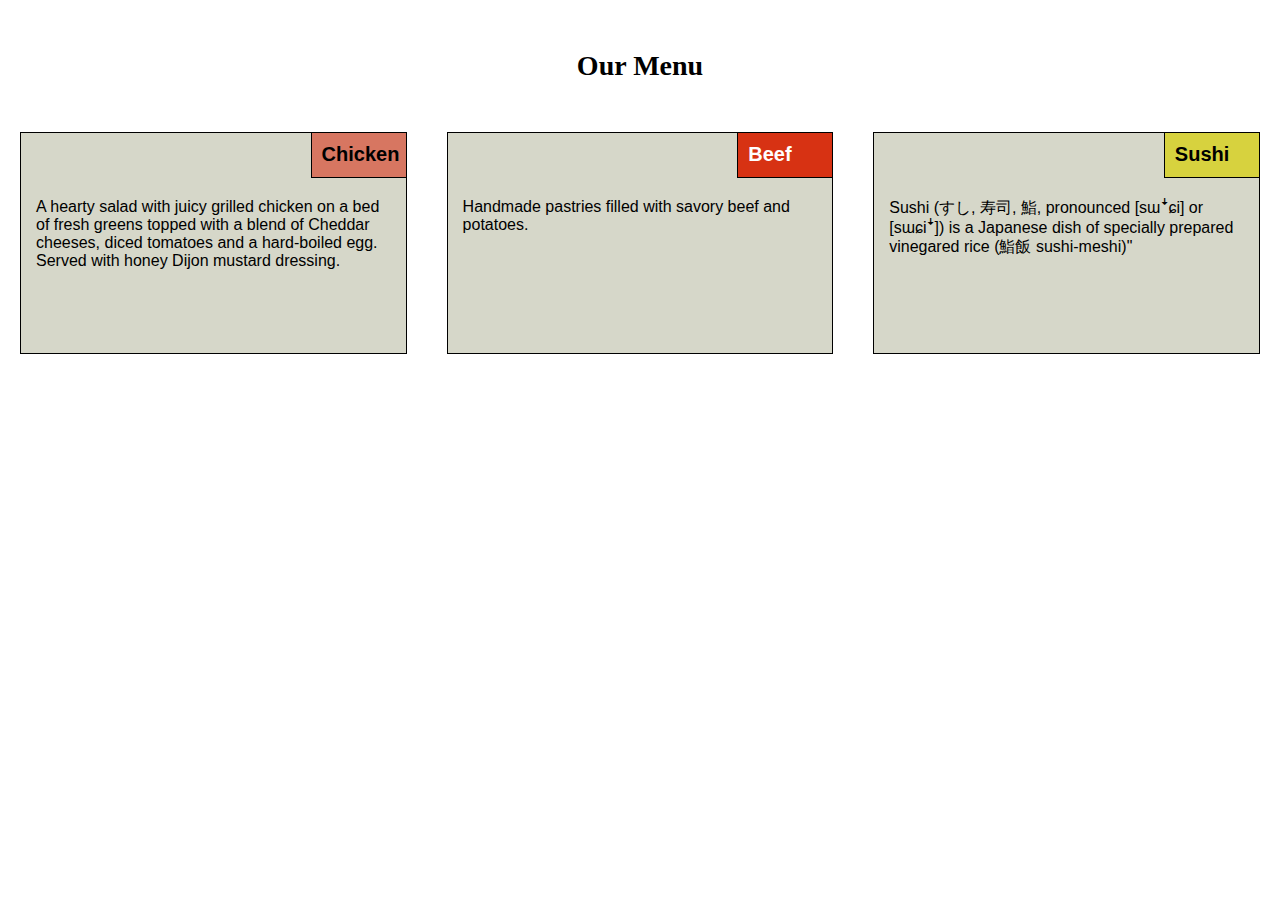
<file: site/module2-solution/index.html>
<!DOCTYPE html>
<html>
<head>
	<meta charset="utf-8">
	<meta name="viewport" content="width=device-width, initial-scale=1">
	<title>module 2 solution</title>
	<link rel="stylesheet" href="css/mod2.css">

</head>
<body>
<h1>Our Menu</h1>

<div class="col-lg-4 col-md-6">
	<div id="container">
	<p class = "menuCategory" id="chicken">Chicken</p>
	<p class = "menuDetails" >A hearty salad with juicy grilled chicken on a bed of fresh greens topped with a blend of Cheddar cheeses, diced tomatoes and a hard-boiled egg. Served with honey Dijon mustard dressing.</p>
	</div>
</div>
<div class="col-lg-4 col-md-6">
	<div id="container">
		<p class = "menuCategory" id="beef">Beef</p>
		<p class = "menuDetails">Handmade pastries filled with savory beef and potatoes.</p>
	</div>
</div>
<div class="col-lg-4 col-md-12">
	<div id="container">
		<p class = "menuCategory" id="sushi">Sushi</p>
		<p class = "menuDetails">Sushi (すし, 寿司, 鮨, pronounced [sɯꜜɕi] or [sɯɕiꜜ]) is a Japanese dish of specially prepared vinegared rice (鮨飯 sushi-meshi)"</p>
	</div> 
</div>
</body>
</html>
</file>
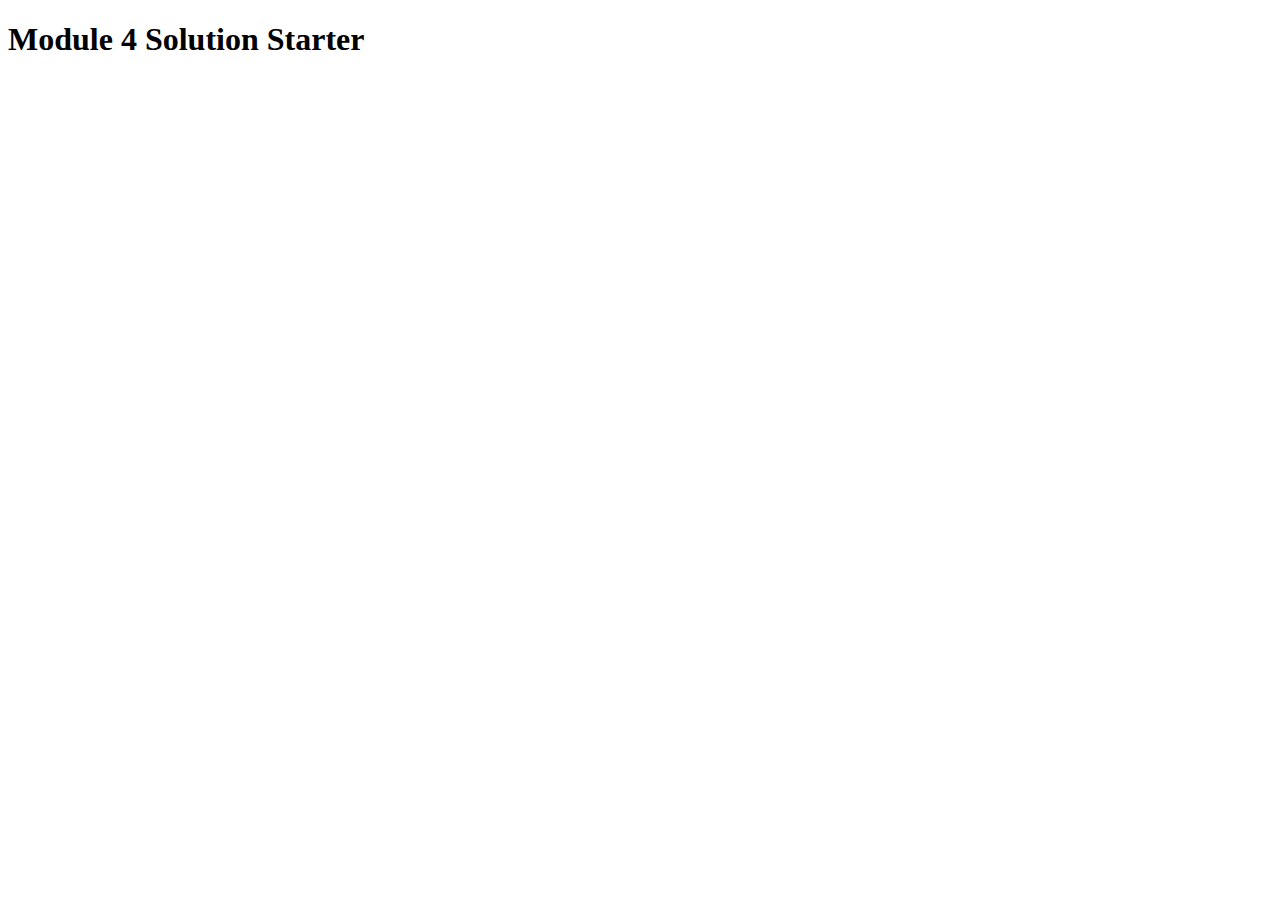
<file: site/module4-solution/index.html>
<!DOCTYPE html>
<html>
<head>
  <meta charset="utf-8">
  <title>Module 4 Solution Starter</title>
  <script>
    var names = []; // DO NOT REMOVE
  </script>
  <script src="SpeakHello.js"></script>
  <script src="SpeakGoodBye.js"></script>
  <script src="script.js"></script>
</head>
<body>
  <h1>Module 4 Solution Starter</h1>
</body>
</html>
</file>
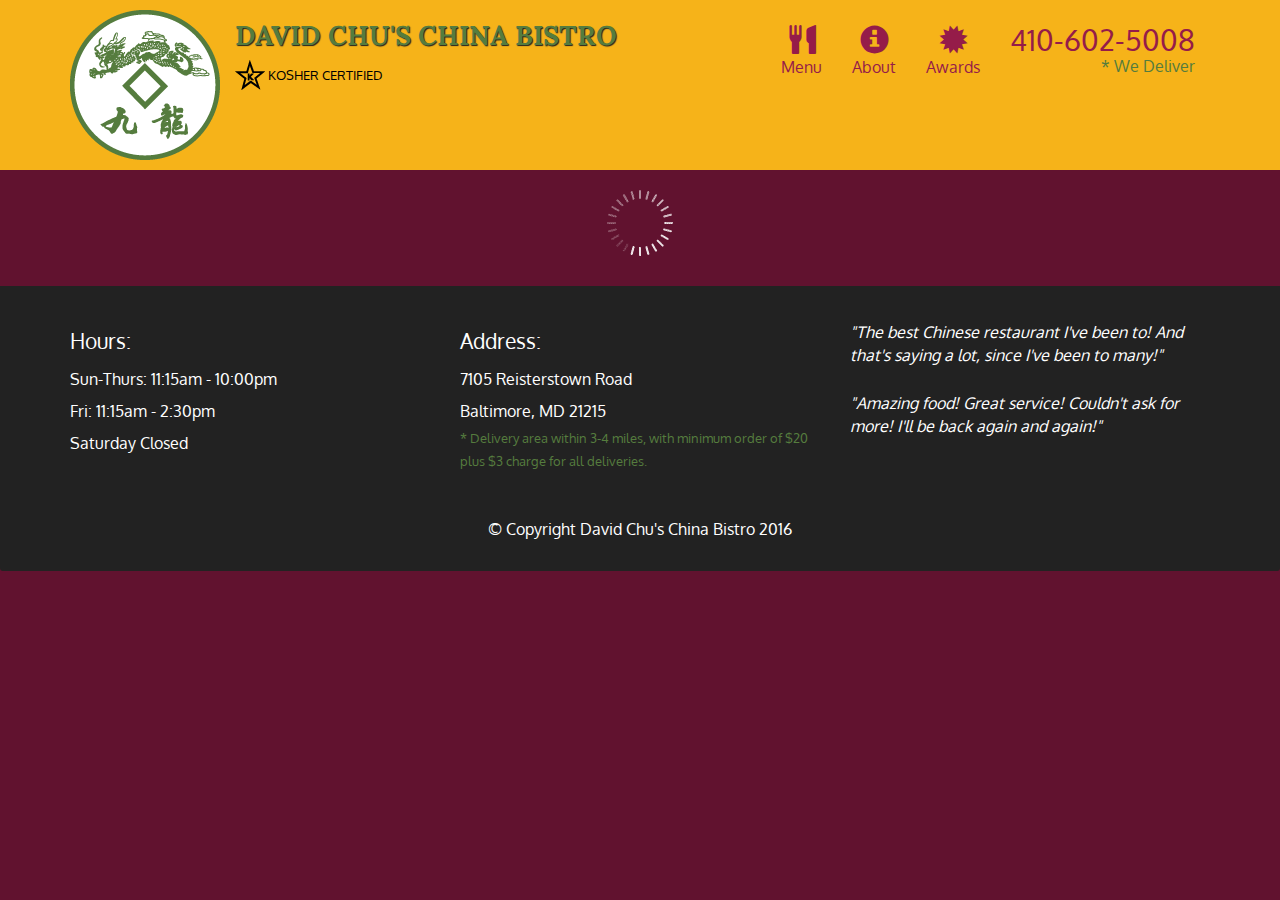
<file: site/module5-solution/index.html>
<!doctype html>
<html lang="en">
  <head>
    <meta charset="utf-8">
    <meta http-equiv="X-UA-Compatible" content="IE=edge">
    <meta name="viewport" content="width=device-width, initial-scale=1">
    <title>David Chu's China Bistro</title>
    <link rel="stylesheet" href="css/bootstrap.min.css">
    <link rel="stylesheet" href="css/styles.css">
    <link href='https://fonts.googleapis.com/css?family=Oxygen:400,300,700' rel='stylesheet' type='text/css'>
    <link href='https://fonts.googleapis.com/css?family=Lora' rel='stylesheet' type='text/css'>
  </head>
<body>
  <header>
    <nav id="header-nav" class="navbar navbar-default">
      <div class="container">
        <div class="navbar-header">
          <a href="index.html" class="pull-left visible-md visible-lg">
            <div id="logo-img" alt="Logo image"></div>
          </a>

          <div class="navbar-brand">
            <a href="index.html"><h1>David Chu's China Bistro</h1></a>
            <p>
              <img src="images/star-k-logo.png" alt="Kosher certification">
              <span>Kosher Certified</span>
            </p>
          </div>

          <button id="navbarToggle" type="button" class="navbar-toggle collapsed" data-toggle="collapse" data-target="#collapsable-nav" aria-expanded="false">
            <span class="sr-only">Toggle navigation</span>
            <span class="icon-bar"></span>
            <span class="icon-bar"></span>
            <span class="icon-bar"></span>
          </button>
        </div>
        
        <div id="collapsable-nav" class="collapse navbar-collapse">
           <ul id="nav-list" class="nav navbar-nav navbar-right">
            <li id="navHomeButton" class="visible-xs active">
              <a href="index.html">
                <span class="glyphicon glyphicon-home"></span> Home</a>
            </li>
            <li id="navMenuButton">
              <a href="#" onclick="$dc.loadMenuCategories();">
                <span class="glyphicon glyphicon-cutlery"></span><br class="hidden-xs"> Menu</a>
            </li>
            <li>
              <a href="#">
                <span class="glyphicon glyphicon-info-sign"></span><br class="hidden-xs"> About</a>
            </li>
            <li>
              <a href="#">
                <span class="glyphicon glyphicon-certificate"></span><br class="hidden-xs"> Awards</a>
            </li>
            <li id="phone" class="hidden-xs">
              <a href="tel:410-602-5008">
                <span>410-602-5008</span></a><div>* We Deliver</div>
            </li>
          </ul><!-- #nav-list -->
        </div><!-- .collapse .navbar-collapse -->
      </div><!-- .container -->
    </nav><!-- #header-nav -->
  </header>

  <div id="call-btn" class="visible-xs">
    <a class="btn" href="tel:410-602-5008">
    <span class="glyphicon glyphicon-earphone"></span>
    410-602-5008
    </a>
  </div>
  <div id="xs-deliver" class="text-center visible-xs">* We Deliver</div>

  <div id="main-content" class="container"></div>

  <footer class="panel-footer">
    <div class="container">
      <div class="row">
        <section id="hours" class="col-sm-4">
          <span>Hours:</span><br>
          Sun-Thurs: 11:15am - 10:00pm<br>
          Fri: 11:15am - 2:30pm<br>
          Saturday Closed
          <hr class="visible-xs">
        </section>
        <section id="address" class="col-sm-4">
          <span>Address:</span><br>
          7105 Reisterstown Road<br>
          Baltimore, MD 21215
          <p>* Delivery area within 3-4 miles, with minimum order of $20 plus $3 charge for all deliveries.</p>
          <hr class="visible-xs">
        </section>
        <section id="testimonials" class="col-sm-4">
          <p>"The best Chinese restaurant I've been to! And that's saying a lot, since I've been to many!"</p>
          <p>"Amazing food! Great service! Couldn't ask for more! I'll be back again and again!"</p>
        </section>
      </div>
      <div class="text-center">&copy; Copyright David Chu's China Bistro 2016</div>
    </div>
  </footer>

  <!-- jQuery (Bootstrap JS plugins depend on it) -->
  <script src="js/jquery-2.1.4.min.js"></script>
  <script src="js/bootstrap.min.js"></script>
  <script src="js/ajax-utils.js"></script>
  <script src="js/script.js"></script>
</body>
</html>
</file>
<file: site/module2-solution/css/mod2.css>
/* Simple Responsive Framework. */
.row {
  width: 100%;
}

/********** Base styles **********/
* {
  box-sizing: border-box;
  margin: 0;
  padding: 0;
  font-family: Bookman;
}


div#container {
  position: relative;
  background-color: #D6D7C9;
  border: 1px solid black;
  margin: 20px;
  padding: 5px;
  }

h1{
  text-align: center;
  margin-top: 50px;
  margin-bottom: 30px;
  font-size: 175%;
  font-weight: bold;
}
p.menuCategory {
  position: absolute;
  top: 0px;
  right: 0px;
  border-left: 1px solid black;
  border-bottom: 1px solid black;
  padding: 10px;
  height: 45px;
  width: 95px;
  font-family: Helvetica;
  font-size: 125%;
  font-weight: bold;
}

#chicken{
   background-color: #D77661;
   color:black;
}


#beef{
   background-color: #D73213;
   color:white;
}

#sushi{
   background-color: #D7D23E;
   color:black;
}

p.menuDetails {
  
  padding: 10px;
  height: 160px;
  margin-top: 50px;
  font-family: Helvetica;
  color: black;
}

/********** Large devices only **********/
@media (min-width: 992px) {
  .col-lg-1, .col-lg-2, .col-lg-3, .col-lg-4, .col-lg-5, .col-lg-6, .col-lg-7, .col-lg-8, .col-lg-9, .col-lg-10, .col-lg-11, .col-lg-12 {
    float: left;
    
  }
  .col-lg-1 {
    width: 8.33%;
  }
  .col-lg-2 {
    width: 16.66%;
  }
  .col-lg-3 {
    width: 25%;
  }
  .col-lg-4 {
    width: 33.33%;
  }
  .col-lg-5 {
    width: 41.66%;
  }
  .col-lg-6 {
    width: 50%;
  }
  .col-lg-7 {
    width: 58.33%;
  }
  .col-lg-8 {
    width: 66.66%;
  }
  .col-lg-9 {
    width: 74.99%;
  }
  .col-lg-10 {
    width: 83.33%;
  }
  .col-lg-11 {
    width: 91.66%;
  }
  .col-lg-12 {
    width: 100%;
  }
}

/********** Medium devices only **********/
@media (min-width: 768px) and (max-width: 991px) {
  .col-md-1, .col-md-2, .col-md-3, .col-md-4, .col-md-5, .col-md-6, .col-md-7, .col-md-8, .col-md-9, .col-md-10, .col-md-11, .col-md-12 {
    float: left;
    
  }
  .col-md-1 {
    width: 8.33%;
  }
  .col-md-2 {
    width: 16.66%;
  }
  .col-md-3 {
    width: 25%;
  }
  .col-md-4 {
    width: 33.33%;
  }
  .col-md-5 {
    width: 41.66%;
  }
  .col-md-6 {
    width: 50%;
  }
  .col-md-7 {
    width: 58.33%;
  }
  .col-md-8 {
    width: 66.66%;
  }
  .col-md-9 {
    width: 74.99%;
  }
  .col-md-10 {
    width: 83.33%;
  }
  .col-md-11 {
    width: 91.66%;
  }
  .col-md-12 {
    width: 100%;
  }
}
</file>
<file: site/module5-solution/css/styles.css>
body {
  font-size: 16px;
  color: #fff;
  background-color: #61122f;
  font-family: 'Oxygen', sans-serif;
}

/** HEADER **/
#header-nav {
  background-color: #f6b319;
  border-radius: 0;
  border: 0;
}

#logo-img {
  background: url('../images/restaurant-logo_large.png') no-repeat;
  width: 150px;
  height: 150px;
  margin: 10px 15px 10px 0;
}

.navbar-brand {
  padding-top: 25px;
}
.navbar-brand h1 { /* Restaurant name */
  font-family: 'Lora', serif;
  color: #557c3e;
  font-size: 1.5em;
  text-transform: uppercase;
  font-weight: bold;
  text-shadow: 1px 1px 1px #222;
  margin-top: 0;
  margin-bottom: 0;
  line-height: .75;
}
.navbar-brand a:hover, .navbar-brand a:focus {
  text-decoration: none;
}
.navbar-brand p { /* Kosher cert */
  color: #000;
  text-transform: uppercase;
  font-size: .7em;
  margin-top: 15px;
}
.navbar-brand p span { /* Star-K */
  vertical-align: middle;
}

#nav-list {
  margin-top: 10px;
}
#nav-list a {
  color: #951C49;
  text-align: center;
}
#nav-list a:hover {
  background: #E7E7E7;
}
#nav-list a span {
  font-size: 1.8em;
}

#phone {
  margin-top: 5px;
}
#phone a { /* Phone number */
  text-align: right;
  padding-bottom: 0;
}
#phone div { /* We Deliver */
  color: #557c3e;
  text-align: right;
  padding-right: 15px;
}

.navbar-header button.navbar-toggle, .navbar-header .icon-bar {
  border: 1px solid #61122f;
}
.navbar-header button.navbar-toggle {
  clear: both;
  margin-top: -30px;
}
/* END HEADER */

/* FOOTER */
.panel-footer {
  margin-top: 30px;
  padding-top: 35px;
  padding-bottom: 30px;
  background-color: #222;
  border-top: 0;
}
.panel-footer div.row {
  margin-bottom: 35px;
}
#hours, #address {
  line-height: 2;
}
#hours > span, #address > span {
  font-size: 1.3em;
}
#address p {
  color: #557c3e;
  font-size: .8em;
  line-height: 1.8;
}
#testimonials {
  font-style: italic;
}
#testimonials p:nth-child(2) {
  margin-top: 25px;
}
/* END FOOTER */



/* HOME PAGE */
.container .jumbotron {
  box-shadow: 0 0 50px #3F0C1F;
  border: 2px solid #3F0C1F;
}

#menu-tile, #specials-tile, #map-tile {
  height: 250px;
  width: 100%;
  margin-bottom: 15px;
  position: relative;
  border: 2px solid #3F0C1F;
  overflow: hidden;
}
#menu-tile:hover, #specials-tile:hover, #map-tile:hover {
  box-shadow: 0 1px 5px 1px #cccccc;
}
#menu-tile {
  background: url('../images/menu-tile.jpg') no-repeat;
  background-position: center;
}
#specials-tile {
  background: url('../images/specials-tile.jpg') no-repeat;
  background-position: center;
}
#menu-tile span, #specials-tile span, #map-tile span {
  position: absolute;
  bottom: 0;
  right: 0;
  width: 100%;
  text-align: center;
  font-size: 1.6em;
  text-transform: uppercase;
  background-color: #000;
  color: #fff;
  opacity: .8;
}
/* END HOME PAGE */

/* MENU CATEGORIES PAGE */
.category-tile { 
  position: relative;
  border: 2px solid #3F0C1F;
  overflow: hidden;
  width: 200px;
  height: 200px;
  margin: 0 auto 15px;
}
.category-tile span {
  position: absolute;
  bottom: 0;
  right: 0;
  width: 100%;
  text-align: center;
  font-size: 1.2em;
  text-transform: uppercase;
  background-color: #000;
  color: #fff;
  opacity: .8;
}
.category-tile:hover {
  box-shadow: 0 1px 5px 1px #cccccc;
}

#menu-categories-title + div {
  margin-bottom: 50px;
}
/* END MENU CATEGORIES PAGE */

/* SINGLE CATEGORY PAGE */
.menu-item-tile {
  margin-bottom: 25px;
}
.menu-item-tile hr {
  width: 80%;
}
.menu-item-tile .menu-item-price {
  font-size: 1.1em;
  text-align: right;
  margin-top: -15px;
  margin-right: -15px;
}
.menu-item-tile .menu-item-price span {
  font-size: .6em;
}
.menu-item-photo {
  position: relative;
  border: 2px solid #3F0C1F; 
  overflow: hidden;
  padding: 0;
  margin-right: -15px;
  margin-left: auto;
  margin-bottom: 20px;
  max-width: 250px;
}
.menu-item-photo div {
  position: absolute;
  bottom: 0;
  right: 0;
  width: 80px;
  background-color: #557c3e;
  text-align: center;
}
.menu-item-description {
  padding-right: 30px;
}
h3.menu-item-title {
  margin: 0 0 10px;
}
.menu-item-details {
  font-size: .9em;
  font-style: italic;
}
/* END SINGLE CATEGORY PAGE */


/********** Large devices only **********/
@media (min-width: 1200px) {
  .container .jumbotron {
    background: url('../images/jumbotron_1200.jpg') no-repeat;
    height: 675px;
  }
}

/********** Medium devices only **********/
@media (min-width: 992px) and (max-width: 1199px) {
  /* Header */
  #logo-img {
    background: url('../images/restaurant-logo_medium.png') no-repeat;
    width: 100px;
    height: 100px;
    margin: 5px 5px 5px 0;
  }
  /* End Header */

  /* Home Page */
  .container .jumbotron {
    background: url('../images/jumbotron_992.jpg') no-repeat;
    height: 558px;
  }
  /* End Home Page */
}

/********** Small devices only **********/
@media (min-width: 768px) and (max-width: 991px) {
  /* Home Page */
  .container .jumbotron {
    background: url('../images/jumbotron_768.jpg') no-repeat;
    height: 432px;
  }
  /* End Home Page */
}

/********** Extra small devices only **********/
@media (max-width: 767px) {
  /* Header */
  .navbar-brand {
    padding-top: 10px;
    height: 80px;
  }
  .navbar-brand h1 { /* Restaurant name */
    padding-top: 10px;
    font-size: 5vw; /* 1vw = 1% of viewport width */
  }
  .navbar-brand p { /* Kosher cert */
    font-size: .6em;
    margin-top: 12px;
  }
  .navbar-brand p img { /* Star-K */
    height: 20px;
  }

  #collapsable-nav a { /* Collapsed nav menu text */
    font-size: 1.2em;
  }
  #collapsable-nav a span { /* Collapsed nav menu glyph */
    font-size: 1em;
    margin-right: 5px;
  }

  #call-btn > a {
    font-size: 1.5em;
    display: block;
    margin: 0 20px;
    padding: 10px;
    border: 2px solid #fff;
    background-color: #f6b319;
    color: #951c49;
  }
  #xs-deliver {
    margin-top: 5px;
    font-size: .7em;
    letter-spacing: .1em;
    text-transform: uppercase;
  }
  /* End Header */

  /* Footer */
  .panel-footer section {
    margin-bottom: 30px;
    text-align: center;
  }
  .panel-footer section:nth-child(3) {
    margin-bottom: 0; /* margin already exists on the whole row */
  }
  .panel-footer section hr {
    width: 50%;
  }
  /* End Footer */

  /* Home Page */
  .container .jumbotron {
    margin-top: 30px;
    padding: 0;
  }
  #menu-tile, #specials-tile {
    width: 360px;
    margin: 0 auto 15px;
  }

  .menu-item-photo {
    margin-right: auto;
  }
  .menu-item-tile .menu-item-price {
    text-align: center;
  }
  .menu-item-description {
    text-align: center;;
  }
}


/********** Super extra small devices Only :-) (e.g., iPhone 4) **********/
@media (max-width: 479px) {
  /* Header */
  .navbar-brand h1 { /* Restaurant name */
    padding-top: 5px;
    font-size: 6vw;
  }
  /* End Header */
  
  /* Home page */
  #menu-tile, #specials-tile {
    width: 280px;
    margin: 0 auto 15px;
  }

  .col-xxs-12 {
    position: relative;
    min-height: 1px;
    padding-right: 15px;
    padding-left: 15px;
    float: left;
    width: 100%;
  }
}
</file>
